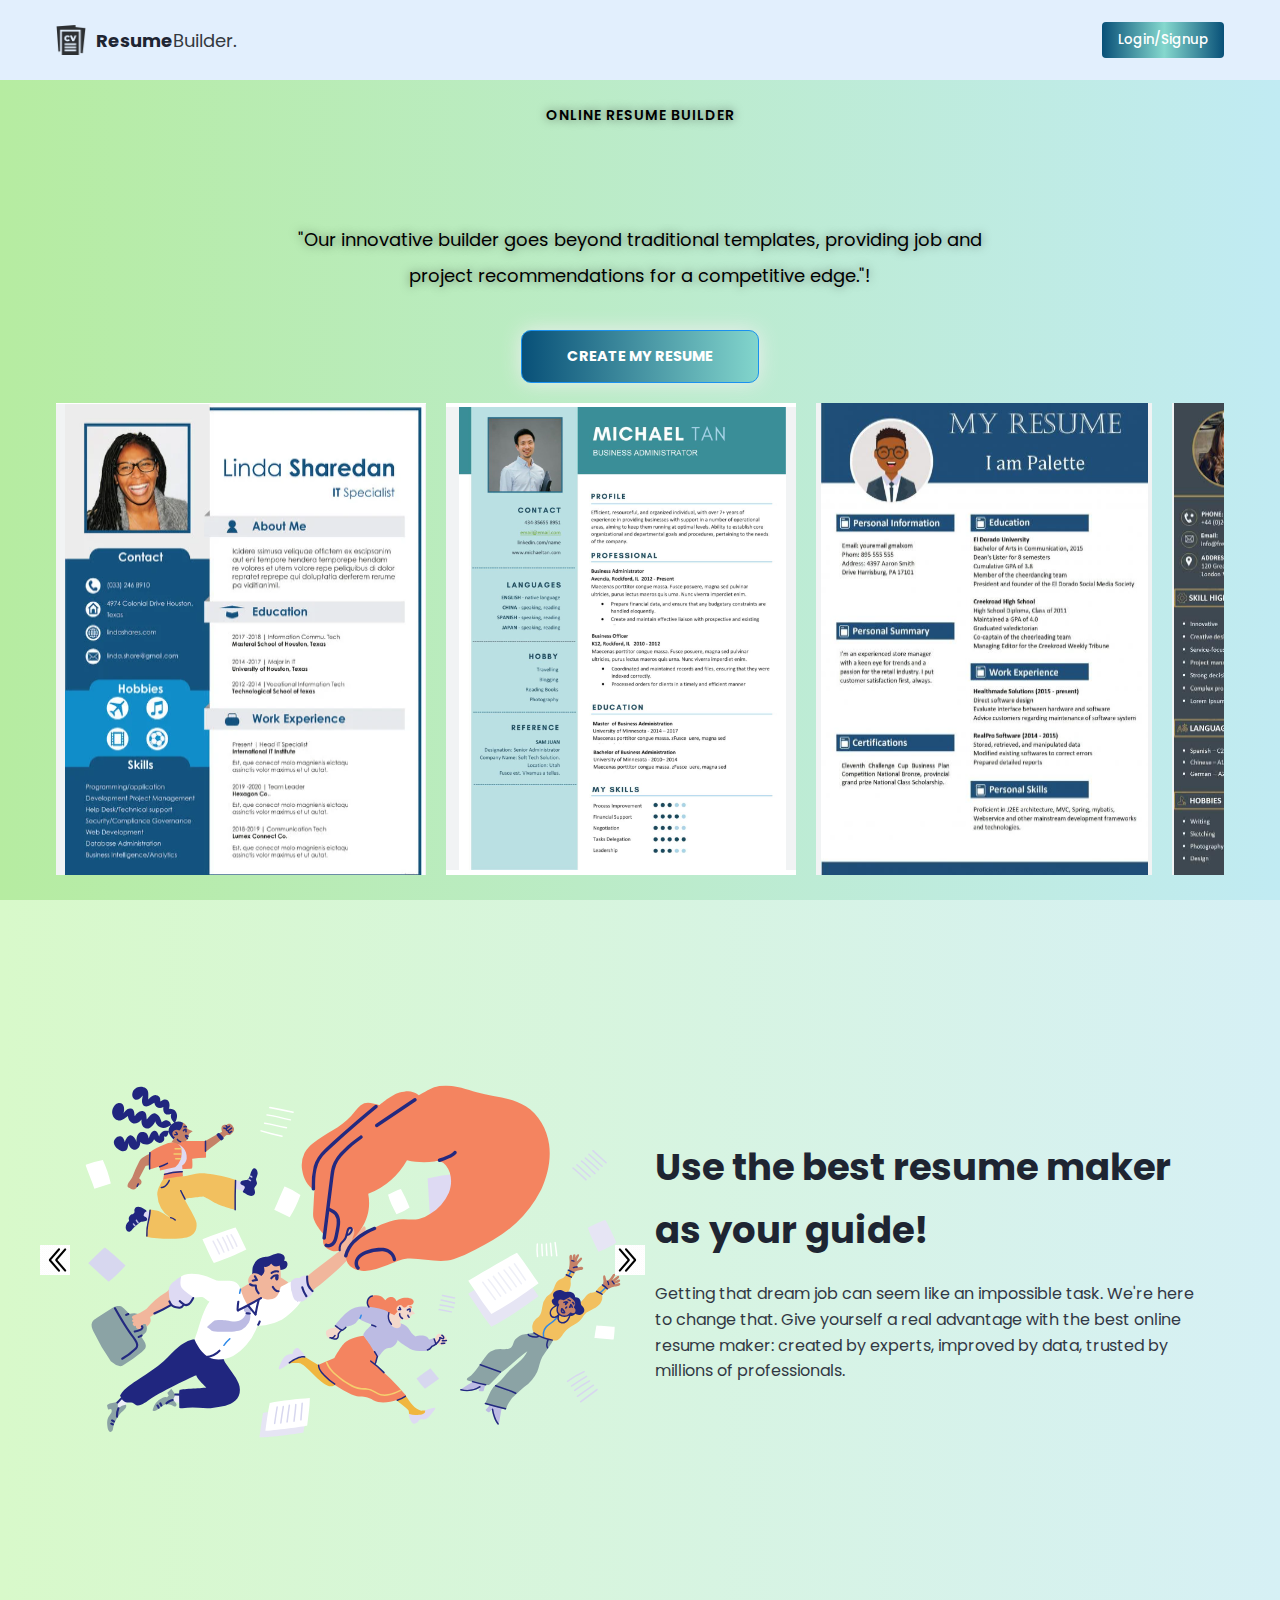
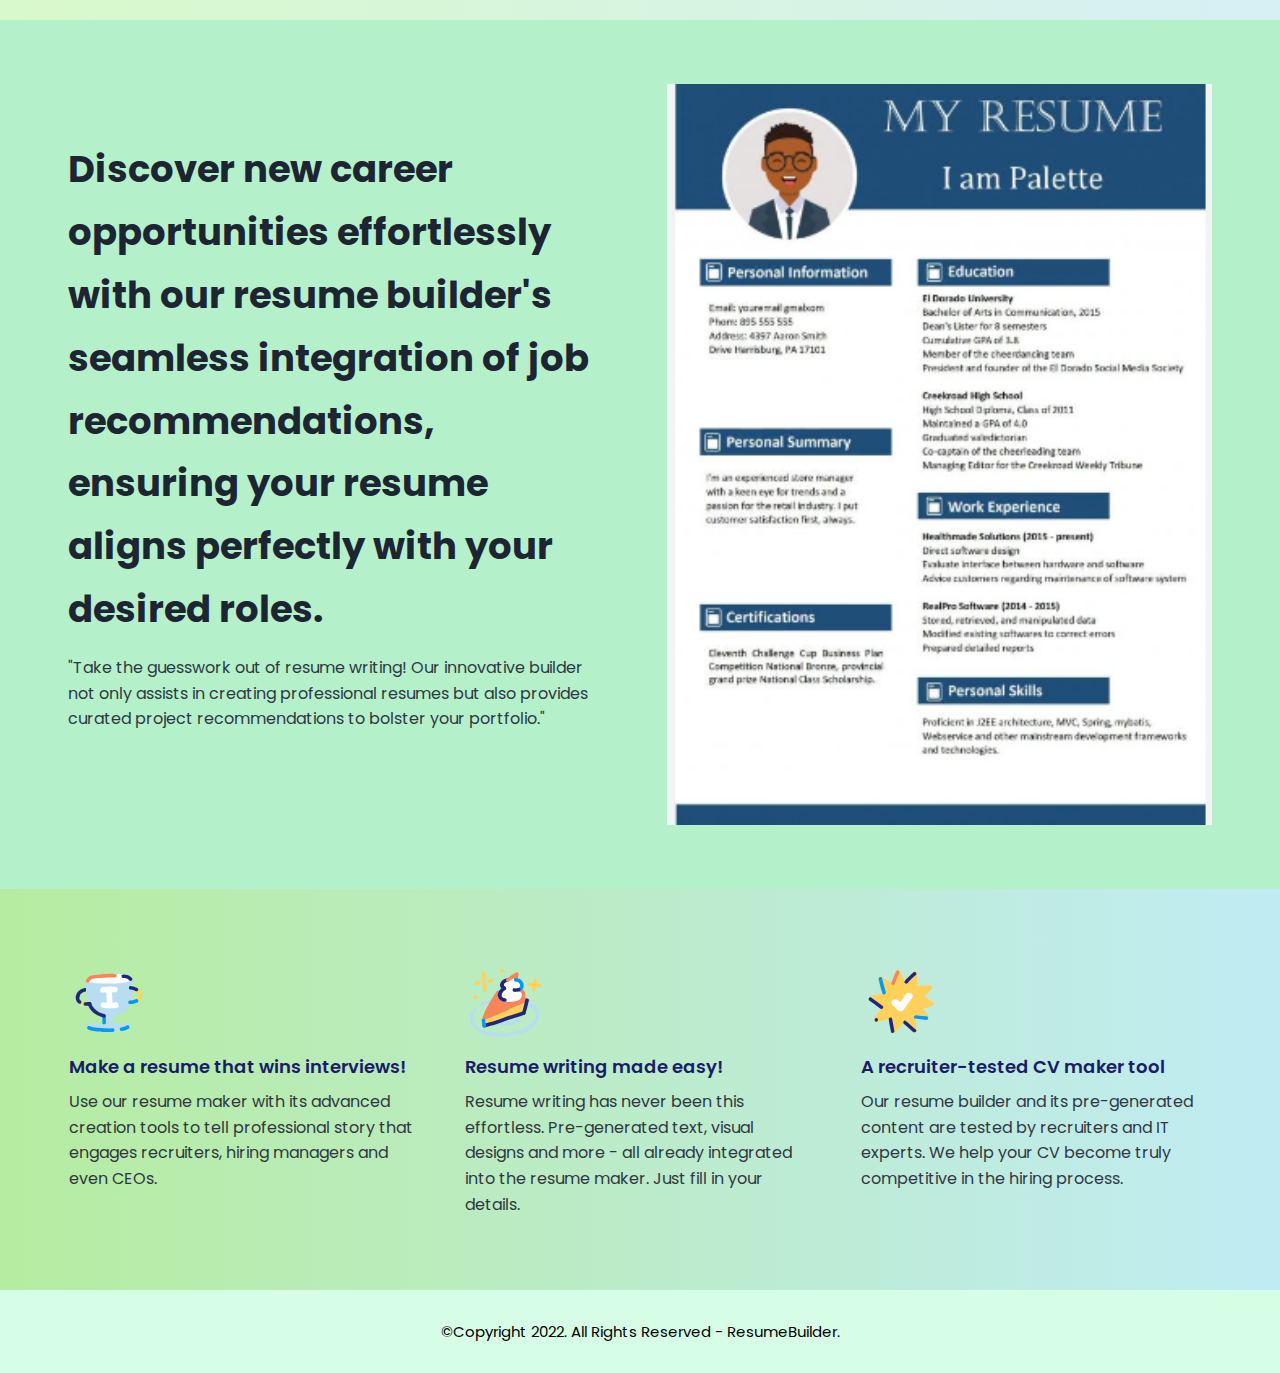
<file: interview/index.html>
<!DOCTYPE html>
<html lang="en">
<head>
    <meta charset="UTF-8">
    <meta name="viewport" content="width=device-width, initial-scale=1.0">
    <title>Resume Builder</title>
    <link rel="icon" type="image/png" href="assests/images/icons8-resume-48.png">
    <link rel="stylesheet" href="assests/css/main.css">
</head>
<style>
    #carousel img {
    display: none;
}

#carousel img.active {
    display: block;
}
.arrow {
    font-size: 32px; 
}
   
    .navbar {
    background-color:#e2effd;
    padding: 15px 0; 
}

.navbar-content {
    display: flex;
    justify-content: space-between; 
    align-items: center; 
}

.navbar-and-toggler {
    display: flex;
    align-items: center; 
}

.navbar-brand {
    display: flex;
    align-items: center; 
    text-decoration: none;
    color: #343a40; 
}

.navbar-brand-icon {
    width: 30px;
    margin-right: 10px; 
}

.navbar-brand-text {
    font-weight: bold; 
}

.navbar-buttons {
    display: flex;
    align-items: center; 
}

.navbar-buttons button {
    margin-left: 10px; 
}
</style>
<body>
    <nav class="navbar bg-white">
        <div class="container">
            <div class="navbar-content d-flex justify-content-between align-items-center">
                <div class="navbar-and-toggler">
                    <a href="index.html" class="navbar-brand">
                        <img src="assests/images/curriculum-vitae.png" alt="" class="navbar-brand-icon">
                        <span class="navbar-brand-text">Resume</span>
                        <span>Builder.</span>
                    </a>
                    <button type="button" class="navbar-toggler-btn">
                        <div class="bar"></div>
                        <div class="bar"></div>
                        <div class="bar"></div>
                    </button>
                </div>
                <div class="navbar-buttons d-flex justify-content-between align-items-center" id="navbarButtons">
                    
                </div>
            </div>
        </div>
    </nav>

    <header class="header bg-bright" id="header">
        <div class="container">
            <div class="header-content text-center">
                <h6 class="text-uppercase text-blue-dark fs-14 fw-6 ls-1 glow-effect">online resume builder</h6>
                <h1 class="lg title glow-effect">Get noticed by employers with a standout resume tailored to your desired roles.</h1>
                <p class="text-dark fs-18 glow-effect">"Our innovative builder goes beyond traditional templates, providing job and project recommendations for a competitive edge."!</p>
                <a href="#" onclick="redirectToResume()" class="btn btn-primary text-uppercase">Create my resume</a>
            </div>
            <div class="marquee-container">
                <div class="marquee-images">
                    <img src="assests/images/1.png">
                    <img src="assests/images/2.png">
                    <img src="assests/images/3.png">
                    <img src="assests/images/4.png">
                    <img src="assests/images/5.png">
                    <img src="assests/images/6.png">
                </div>
            </div>
        </div>
    </header>
    
    <!-- <header class="header bg-bright" id="header">
        <div class="container">
           <div class="header-content text-center"></div>
           <h6 class="text-uppercase text-blue-dark fs-14 fw-6 ls-1">online resume builder</h6>
           <h1 class="lg title">Only 2% of resumes make it pass the first round.Be in the top 2%</h1>
           <p class = "text-dark fs-18">Use professional field-tested resume templates that follow that exact 'resume rules' employers look for. Easy to use and done within minutes - try now for free!</p>
           <a href="#" onclick="redirectToResume()" class="btn btn-primary text-uppercase">Create my resume</a>
          <img src = "assests/images/dublin-resume-templates.avif">
        </div>
        

    </header> -->
    <!-- <div class="section-one">
        <div class="container">
            <div class = "section-one-content">
                <div class="section-one-l">
                    <img src = "assests/images/visual-0c7080adf17f1f207276f613447c924f667dab34b7ac415cd7ef653172defd0b.svg">
                </div>
                <div class = "section-one-r text-center">
                    <h2 class = "lg-title">Use the best resume maker as your guide!</h2>
                    <p class = "text">Getting that dream job can seem like an impossible task. We're here to change that. Give yourself a real advantage with the best online resume maker: created by experts, imporved by data, trusted by millions of professionals.</p>
                    
                </div>
            </div>
        </div>
    </div> -->
    <div class="section-one">
        <div class="container">
            <div class="section-one-content">
                <div class="section-one-l">
                    <div id="carousel">
                        <img src="assests/images/visual-0c7080adf17f1f207276f613447c924f667dab34b7ac415cd7ef653172defd0b.svg" class="active">
                        <img src="assests/images/undraw_analysis_dq08.svg">
                        <img src="assests/images/undraw_experience_design_re_dmqq.svg">
                    </div>
                    <button id="prevBtn" class="arrow"><img src="assests/images/icons8-double-left.gif" alt=""></button>
                    
                    <button id="nextBtn" class="arrow"><img src="assests/images/icons8-double-right.gif" alt=""></button>
                   
                </div>
                <div class="section-one-r text-center">
                    <h2 class="lg-title">Use the best resume maker as your guide!</h2>
                    <p class="text">Getting that dream job can seem like an impossible task. We're here to change that. Give yourself a real advantage with the best online resume maker: created by experts, improved by data, trusted by millions of professionals.</p>
                </div>
            </div>
        </div>
    </div>
    <div class="section-two" style="background-color: #b4f1cb;">
        <div class="container">
            <div class="section-one-content">
                
                <div class="section-one-r text-center">
                    <h2 class="lg-title" >Discover new career opportunities effortlessly with our resume builder's seamless integration of job recommendations, ensuring your resume aligns perfectly with your desired roles.</h2>
                    <p class="text">"Take the guesswork out of resume writing! Our innovative builder not only assists in creating professional resumes but also provides curated project recommendations to bolster your portfolio."</p>
                </div>
                <div class="section-one-l">
                    
                        <!-- <img src="assests/images/visual-0c7080adf17f1f207276f613447c924f667dab34b7ac415cd7ef653172defd0b.svg" class="active"> -->
                        <img src="assests/images/3.png" style="height: auto;">
                        <!-- <img src="assests/images/undraw_experience_design_re_dmqq.svg"> -->
                </div>
            </div>
        </div>
    </div>
    

    <div class = "section-two bg-bright" style="background-color: #d7e7f9;">
        <div class="container">
            <div class="section-two-content">
                <div class = "section-items">
                    <div class = "section-item">
                        <div class = "section-item-icon">
                            <img src = "assests/images/feature-1-edf4481d69166ac81917d1e40e6597c8d61aa970ad44367ce78049bf830fbda5.svg" alt = "">
                        </div>
                        <h5 class = "section-item-title"> Make a resume that wins interviews!</h5>
                        <p class = "text">Use our resume maker with its advanced creation tools to tell professional story that engages recruiters, hiring managers and even CEOs.</p>
                    </div>

                    <div class = "section-item">
                        <div class = "section-item-icon">
                            <img src = "assests/images/feature-2-a7a471bd973c02a55d1b3f8aff578cd3c9a4c5ac4fc74423d94ecc04aef3492b.svg" alt = "">
                        </div>
                        <h5 class = "section-item-title">Resume writing made easy!</h5>
                        <p class = "text">Resume writing has never been this effortless. Pre-generated text, visual designs and more - all already integrated into the resume maker. Just fill in your details.</p>
                    </div>

                    <div class = "section-item">
                        <div class = "section-item-icon">
                            <img src = "assests/images/feature-3-4e87a82f83e260488c36f8105e26f439fdc3ee5009372bb5e12d9421f32eabdd.svg" alt = "">
                        </div>
                        <h5 class = "section-item-title">A recruiter-tested CV maker tool</h5>
                        <p class = "text">Our resume builder and its pre-generated content are tested by recruiters and IT experts. We help your CV become truly competitive in the hiring process.</p>
                    </div>
                </div>
            </div>
        </div>
    </div>

    <footer class = "footer bg-dark">
        <div class="container">
            <div class = "footer-content text-center">
                <p class="fs-15">&copy;Copyright 2022. All Rights Reserved - <span>ResumeBuilder.</span></p>
            </div>
        </div>
    </footer>
    <script>


        var currentImage = 0;
        var images = document.querySelectorAll('#carousel img');
        var totalImages = images.length;
        
        document.getElementById('nextBtn').addEventListener('click', function() {
            images[currentImage].classList.remove('active');
            currentImage = (currentImage + 1) % totalImages;
            images[currentImage].classList.add('active');
        });
        
        document.getElementById('prevBtn').addEventListener('click', function() {
            images[currentImage].classList.remove('active');
            currentImage = (currentImage - 1 + totalImages) % totalImages;
            images[currentImage].classList.add('active');
        });
        
                document.getElementById('loginBtn').addEventListener('click', function() {
                    window.location.href = 'index.html';
                });
            </script>

    
    <script>
      
        document.getElementById('loginBtn').addEventListener('click', function() {
            window.location.href = 'index.html';
        });
    </script>
    <script>
        function logout() {
    localStorage.removeItem('loggedInUser');
    window.location.href = 'index.html';
}
      
        // JavaScript
const navbarButtons = document.getElementById('navbarButtons');
const loggedInUser = JSON.parse(localStorage.getItem('loggedInUser'));

if (loggedInUser) {
    
    const welcomeMessage = document.createElement('span');
    welcomeMessage.innerText = `Welcome, ${loggedInUser.username}`;
    navbarButtons.appendChild(welcomeMessage);
    const logoutButton = document.createElement('button');
    logoutButton.innerText = 'Logout';
    logoutButton.id = 'logoutBtn';
    logoutButton.style.backgroundColor = '#e74c3c';
    logoutButton.style.color = '#fff';
    logoutButton.style.padding = '8px 16px';
    logoutButton.style.border = 'none';
    logoutButton.style.borderRadius = '4px';
    logoutButton.style.cursor = 'pointer';
    logoutButton.addEventListener('click', logout);
    navbarButtons.appendChild(logoutButton);
} else {
    const loginButton = document.createElement('button');
    loginButton.innerText = 'Login/Signup';
    loginButton.style.background = 'linear-gradient(to right, #085078 0%, #85D8CE 51%, #085078 100%)';
loginButton.style.backgroundColor = '#555555'; 
loginButton.style.fontWeight = '500';

loginButton.addEventListener('mouseover', function() {
    loginButton.style.backgroundPosition = 'right center';
    loginButton.style.color = '#fff';
    loginButton.style.textDecoration = 'none';
});

loginButton.addEventListener('mouseout', function() {
    // Reset styles on mouseout if needed
    loginButton.style.backgroundPosition = 'initial';
    loginButton.style.color = 'initial';
    loginButton.style.textDecoration = 'initial';
});

    // loginButton.style.backgroundColor = '#555555';
    loginButton.style.color = '#fff';
    loginButton.style.padding = '8px 16px';
    loginButton.style.border = 'none';
    loginButton.style.borderRadius = '4px';
    loginButton.style.cursor = 'pointer';
    loginButton.addEventListener('click', () => {
        window.location.href = 'login.html';
    });
    navbarButtons.appendChild(loginButton);
}

    </script>
    <script>
    function redirectToResume() {
        
        const loggedInUser = JSON.parse(localStorage.getItem('loggedInUser'));

        if (!loggedInUser) {
            
            alert('Please login or signup to create your resume.');
        } else {
           
            window.location.href = 'resume.html';
        }
    }
</script>
</body>
</html>
</file>
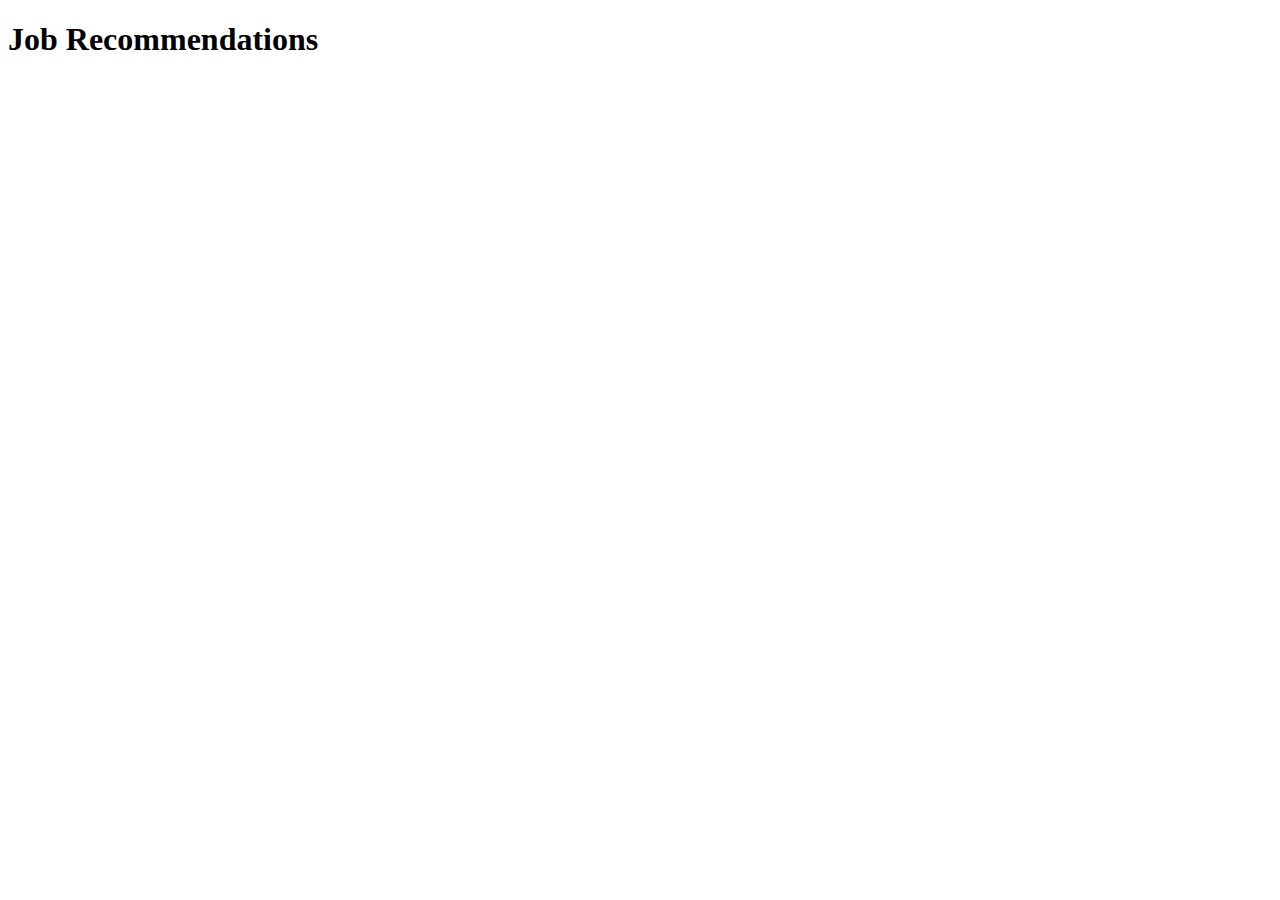
<file: job.html>
<!DOCTYPE html>
<html lang="en">
<head>
    <meta charset="UTF-8">
    <meta name="viewport" content="width=device-width, initial-scale=1.0">
    <title>Project Recommendation</title>
    
</head>
<body>
    <h1>Job Recommendations</h1>
    <!-- Add the jobs-container element here -->
    <div id="jobs-container"></div>
    <script src="interview/assests/js/script1.js"></script>
</body>
</html>
</file>
<file: interview/assests/css/main.css>
@import url('https://fonts.googleapis.com/css2?family=Manrope:wght@200;300;400;500;600;700;800&family=Poppins:ital,wght@0,100;0,200;0,300;0,400;0,500;0,600;0,700;0,800;0,900;1,100;1,200;1,300;1,400;1,500;1,600;1,700;1,800;1,900&display=swap');

:root{
    --clr-blue: #1A91F0;
    --clr-blue-mid: #1170CD;
    --clr-blue-dark: #1A1C6A;
    --clr-white: #fff;
    --clr-bright: #EFF2F9;
    --clr-dark: #1e2532;
    --clr-black: #000;
    --clr-grey: #656e83;
    --clr-green: #084C41;
    --font-poppins: 'Poppins', sans-serif;
    --font-manrope: 'Manrope', sans-serif;;
    --transition: all 300ms ease-in-out;
}

*{
    padding: 0;
    margin: 0;
    box-sizing: border-box;
}

html{
    font-size: 10px;
}

body{
    font-size: 1.6rem;
    font-family: var(--font-poppins);
}



button{
    border: none;
    background-color: transparent;
    outline: 0;
    cursor: pointer;
    font-family: inherit;
}

img{
    width: 100%;
    display: block;
}

a{
    text-decoration: none;
}

/* fonts */
.font-poppins{font-family: var(--font-poppins);}
.font-manrope{font-family: var(--font-manrope);}

/* text colors */
.text-blue{color: var(--clr-blue);}
.text-blue-mid{color: var(--clr-blue-mid);}
.text-blue-dark{color: var(--clr-blue-dark);}
.text-bright{color: var(--clr-bright);}
.text-dark{color: var(--clr-dark);}
.text-grey{color: var(--clr-grey);}
.text-white{color: var(--clr-white);}

/* backgrounds */
.bg-blue{background-color: var(--clr-blue);}
.bg-blue-mid{background-color: var(--clr-blue-mid);}
.bg-blue-dark{background-color: var(--clr-blue-dark);}
.bg-bright{background-color: var(--clr-bright);}
.bg-dark{background-color: var(--clr-dark);}
.bg-grey{background-color: var(--clr-grey);}
.bg-white{background-color: var(--clr-white);}
.bg-black{background-color: var(--clr-black);}
.bg-green{background-color: var(--clr-green);}

.text-center{ text-align: center;}
.text-left{text-align: left;}
.text-right{text-align: right;}
.text-uppercase{text-transform: uppercase;}
.text-lowercase{text-transform: lowercase;}
.text-capitalize{text-transform: capitalize;}
.text{
    color: var(--clr-dark);
    opacity: 0.9;
    margin: 2rem 0;
    line-height: 1.6;
}

.fw-2{font-weight: 200;}
.fw-3{font-weight: 300;}
.fw-4{font-weight: 400;}
.fw-5{font-weight: 500;}
.fw-6{font-weight: 600;}
.fw-7{font-weight: 700;}
.fw-8{font-weight: 800;}

.fs-13{font-size: 13px;}
.fs-14{font-size: 14px;}
.fs-15{font-size: 15px;}
.fs-16{font-size: 16px;}
.fs-17{font-size: 17px;}
.fs-18{font-size: 18px;}
.fs-19{font-size: 19px;}
.fs-20{font-size: 20px;}
.fs-21{font-size: 21px;}
.fs-22{font-size: 22px;}
.fs-23{font-size: 23px;}
.fs-24{font-size: 24px;}
.fs-25{font-size: 25px;}

.ls-1{letter-spacing: 1px;}
.ls-2{letter-spacing: 2px;}

.container{
    max-width: 1200px;
    margin: 0 auto;
    padding: 0 1.6rem;
}

/* bars button */
.bars{
    display: flex;
    flex-direction: column;
    justify-content: space-between;
    height: 16.5px;
    width: 25px;
}
.bars .bar{
    width: 100%;
    height: 2px;
    background-color: var(--clr-blue);
    transition: var(--transition);
}

.bars:hover .bar{
    background-color: var(--clr-dark);
}

/* buttons */
.btn{
    font-size: 14.5px;
    font-weight: 600;
    padding: 1.4rem 1.6rem;
    border-radius: 4px;
    display: inline-block;
}

.btn-primary{
     /* background-color: #141414;  */
     background-image: linear-gradient(to right, #085078 0%, #85D8CE  51%, #085078  100%);
    color: var(--clr-white);
    border: 1px solid var(--clr-blue);
    margin: 10px;
    padding: 15px 45px;
    text-align: center;
    text-transform: uppercase;
    transition: 0.5s;
    background-size: 200% auto;
    color: white;  
    font-weight: 700;          
    box-shadow: 0 0 20px #eee;
    border-radius: 10px;
    
}
         
  .btn-primary:hover {
    background-position: right center; 
    color: #fff;
    text-decoration: none;
  } 
 
.btn-primary:hover{
    background-color: transparent;
    color: var(--clr-dark);
    border-color: var(--clr-grey);
}

.btn-secondary{
    background-color: transparent;
    color: var(--clr-dark);
    border: 1px solid var(--clr-grey);
    transition: var(--transition);
}

.btn-secondary:hover{
    background-color: var(--clr-blue);
    color: var(--clr-white);
    border-color: var(--clr-blue);
}

.btn-group button:first-child, .btn-group a:first-child{
    margin-right: 1rem!important;
}

/* navbar part */
.navbar{
    height: 80px;
    display: flex;
    align-items: center;
    box-shadow: rgba(0, 0, 0, 0.08) 0px 3px 8px;
    background:#e2effd; 
}

.navbar .container{
    width: 100%;
}

.navbar-brand{
    display: flex;
    align-items: center;
    justify-content: flex-start;
    font-size: 1.8rem;
}
.navbar-brand-text{
    color: var(--clr-dark);
    font-weight: 600;
}
.navbar-brand-text span{
    color: var(--clr-blue);
}
.navbar-brand-icon{
    width: 25px;
    margin-right: 6px;
    opacity: 0.8;
}
.brand-and-toggler{
    display: flex;
    align-items: center;
    justify-content: space-between;
}
.header{
    min-height: calc(100vh - 80px);
    display: flex;
    flex-direction: column;
    align-items: center;
    justify-content: center;
}
.header-content{
    max-width: 740px;
    margin-right: auto;
    margin-left: auto;
}
.header-content a {
    margin-bottom: 20px; /* Adjust the space as needed */
}
@keyframes fadeInUp {
    from {
      opacity: 0;
      transform: translateY(20px);
    }
    to {
      opacity: 1;
      transform: translateY(0);
    }
  }
  
  h1.title {
    opacity: 0;
    animation:  fadeInUp 3s ease infinite alternate;;
  }
  
  .glow-effect {
    color: black;
    text-shadow: 0 0 10px rgba(0,0,0,0.5); /* Change the values for more or less intensity */
  }
/* .header-content img{
    max-width: 760px;
    border-top-right-radius: 8px;
    border-top-left-radius: 8px;
    margin-top: 3.5rem;
} */
.lg-title{
    margin: 1.4rem 0;
    font-size: 37px;
    line-height: 1.7;
    color: var(--clr-dark);
}
.header-content p{
    margin-bottom: 2.6rem;
    line-height: 2;
}
.bg-bright{
    /* background-color:#BBF5D1; */
    background: rgb(2,0,36);
background: linear-gradient(90deg, rgba(2,0,36,1) 0%, rgba(182,236,161,1) 0%, rgb(193, 235, 243) 100%);
}
.header .container{
    text-align: center;
}
.marquee-container {
    overflow: hidden;
    white-space: nowrap;
    
}

.marquee-images {
    display: flex; /* Display images in a flex container */
    animation: marquee 20s linear infinite;
}

.marquee-images img {
    margin-right: 20px; /* Adjust the spacing between images */
}

@keyframes marquee {
    from { transform: translateX(0); }
    to { transform: translateX(-100%); }
}
/* section one */


.section-one-l {
    position: relative;
}

.carousel-container {
    position: relative;
}

#carousel img {
    display: none;
}

#carousel img.active {
    display: block;
}

.arrow {
    position: absolute;
    top: 50%;
    transform: translateY(-50%);
    font-size: 40px; 
}

#prevBtn {
    left: -40px; /* Adjust the distance from the left edge of the image */
}

#nextBtn {
    right: -20px; /* Adjust the distance from the right edge of the image */
}

.section-one{
    padding: 64px 0;
    min-height: 80vh;
    display: flex;
    align-items: center;
    /* background-color:#d6fde5; */
    background: rgb(2,0,36);
    background: linear-gradient(90deg, rgb(219, 218, 245) 0%, rgb(216, 249, 202) 0%, rgb(214, 240, 245) 100%);
}
.section-one-l img{
    max-width: 545px;
    margin-right: auto;
    margin-left: auto;
}
.section-one-r{
    margin-top: 4rem;
}

.section-one .btn-group{
    margin-top: 2rem;
}
.section-one-r{
    max-width: 545px;
    margin-right: auto;
    margin-left: auto;
}
.section-one-r .btn-group{
    margin-top: 3rem;
}

/* section two */
.section-two{
    padding: 64px 0;
}
.section-two .section-items{
    display: grid;
    gap: 2rem;
}

.section-two .section-item{
    max-width: 350px;
    text-align: center;
    margin-right: auto;
    margin-left: auto;
}
.section-two .section-item-icon{
    margin: 1rem 0;
}
.section-two .section-item-icon img{
    width: 80px;
    margin-right: auto;
    margin-left: auto;
}
.section-two .section-item-title{
    color: var(--clr-blue-dark);
    font-size: 1.8rem;
    font-weight: 600;
}
.section-two .text{
    margin: 0.9rem 0;
}

/* footer */
.footer{
    padding: 3rem 0;
    background-color: #d6fde5;
}
.footer-content p{
    color: black;
}
.footer-content p span{
    color: black;
}

/* media queries */
@media screen and (min-width: 768px){
    .section-two .section-items{
        grid-template-columns: repeat(2, 1fr);
    }
}

@media screen and (min-width: 992px){
    .section-one-content{
        display: grid;
        grid-template-columns: repeat(2, 1fr);
        column-gap: 3rem;
    }
    .section-one-r{
        text-align: left;
    }
    .section-two .section-items{
        grid-template-columns: repeat(3, 1fr);
    }
    .section-two .section-item{
        text-align: left;
    }
    .section-two .section-item-icon img{
        margin-left: 0;
    }
}



/* resume page */
#about-sc{
    padding: 64px 0;
}

.cv-form-row-title{
    background-color: var(--clr-dark);
    padding: 0.8rem 1.6rem;
    margin-bottom: 2rem;
}

.cv-form-row-title h3{
    color: var(--clr-white);
    font-weight: 500;
    text-transform: uppercase;
    letter-spacing: 1.5px;
    font-size: 1.7rem;
}
.cv-form-blk{
    margin: 3rem 0;
}
.cv-form-row{
    padding: 3rem 2rem 0 2rem;
    border: 1px solid rgba(0, 0, 0, 0.08);
    margin-bottom: 1rem;
    position: relative;
}
textarea{
    resize: none;
}
.form-elem{
    margin-bottom: 3rem;
    position: relative;
}
.form-label{
    display: block;
    font-weight: 600;
    font-size: 14px;
    color: var(--clr-dark);
    margin-bottom: 0.5rem;
}
.form-control{
    border-radius: none;
    border: 1px solid rgba(0, 0, 0, 0.1);
    font-size: 14px;
    padding: 0.8rem 1.6rem;
    font-family: inherit;
    width: 100%;
    outline: 0;
    transition: var(--transition);
}

.form-control:focus{
    border-color: rgba(0, 0, 0, 0.3);
}
.form-text{
    color: #ca0b00;
    font-size: 12px;
    position: absolute;
    letter-spacing: 0.5px;
    top: calc(100% + 2px);
    left: 0;
    width: 100%;
}
.cols-3, .cols-2{
    display: grid;
}
.repeater-add-btn{
    width: 25px;
    height: 25px;
    background-color: var(--clr-blue-mid);
    font-size: 1.6rem;
    color: var(--clr-white);
    margin: 1rem 0;
}
.repeater-remove-btn{
    position: absolute;
    top: 10px;
    right: 10px;
    z-index: 999;
    width: 25px;
    height: 25px;
    border-radius: 50%;
    background-color: #ca0b00;
    color: var(--clr-white);
    font-size: 1.6rem;
}

/* preview section */
.preview-cnt{
    border-radius: 5px;
    display: grid;
    grid-template-columns: 32% auto;
    box-shadow: rgba(149, 157, 165, 0.2) 0px 8px 24px;
    overflow: hidden;
}

.preview-cnt-l{
    padding: 3rem 3rem 2rem 3rem;
}
.preview-cnt-r{
    padding: 3rem 3rem 3rem 4rem;
}
.preview-cnt-l .preview-blk:nth-child(1){
    text-align: center;
}
.preview-image{
    width: 120px;
    height: 120px;
    border-radius: 50%;
    overflow: hidden;
    margin-right: auto;
    margin-left: auto;
}
.preview-image img{
    width: 100%;
    height: 100%;
    object-fit: cover;
}
.preview-item-name{
    font-size: 2.4rem;
    font-weight: 600;
    margin: 1.8rem 0;
    position: relative;
}
.preview-item-name::after{
    position: absolute;
    content: "";
    bottom: -10px;
    width: 50px;
    height: 1.5px;
    background-color: rgba(255, 255, 255, 0.5);
    left: 50%;
    transform: translateX(-50%);
}
.preview-blk{
    padding: 1rem 0;
    margin-bottom: 1rem;
}
.preview-blk-title h3{
    text-transform: uppercase;
    letter-spacing: 0.5px;
    border-bottom: 0.5px solid rgba(0, 0, 0, 0.08);
    padding-bottom: 0.5rem;
}
.preview-blk-title{
    margin-bottom: 1rem;
}
.preview-blk-list .preview-item{
    font-size: 1.5rem;
    margin-bottom: 0.2rem;
    opacity: 0.95;
}
.preview-cnt-r .preview-blk-title{
    color: var(--clr-dark);
}
.preview-cnt-r .preview-blk-list .preview-item{
    margin-top: 1.8rem;
}

.achievements-items.preview-blk-list .preview-item span:first-child,
.educations-items.preview-blk-list .preview-item span:first-child,
.experiences-items.preview-blk-list .preview-item span:first-child{
    display: block;
    font-weight: 600;
    margin-bottom: 1rem;
    background-color: rgba(0, 0, 0, 0.03);
}

.educations-items.preview-blk-list .preview-item span:nth-child(2),
.experiences-items.preview-blk-list .preview-item span:nth-child(2){
    font-weight: 600;
    margin-right: 1rem;
}

.educations-items.preview-blk-list .preview-item span:nth-child(3),
.experiences-items.preview-blk-list .preview-item span:nth-child(3){
    font-style: italic;
    margin-right: 1rem;
}

.educations-items.preview-blk-list .preview-item span:nth-child(4),
.educations-items.preview-blk-list .preview-item span:nth-child(5),
.experiences-items.preview-blk-list .preview-item span:nth-child(4),
.experiences-items.preview-blk-list .preview-item span:nth-child(5){
    margin-right: 1rem;
    background-color: var(--clr-green); 
    color: var(--clr-white);
    padding: 0 1rem;
    border-radius: 0.6rem;
}

.educations-items.preview-blk-list .preview-item span:nth-child(6),
.experiences-items.preview-blk-list .preview-item span:nth-child(6){
    font-size: 13.5px;
    display: block;
    opacity: 0.8;
    margin-top: 1rem;
}
.projects-items.preview-blk-list .preview-item span{
    display: block;
}

@media screen and (min-width: 768px){
    .cols-3{
        grid-template-columns: repeat(3, 1fr);
        column-gap: 2rem;
    }
    .cols-2{
        grid-template-columns: repeat(2, 1fr);
        column-gap: 2rem;
    }
}

@media screen and (min-width: 992px){
    .cv-form-row{
        padding: 3rem 3rem 0rem 3rem;
    }
    .cols-3{
        grid-template-columns: repeat(3, 1fr);
    }
}

.print-btn-sc{
    margin: 2rem 0 6rem 0;
}

/* print section */
@media print{
    body *{
        visibility: hidden;
    }

    .non_print_area{
        display: none;
    }

    .print_area, .print_area *{
        visibility: visible;
    }

    .print_area{
        width: 100%;
        position: absolute;
        left: 0;
        top: 0;
        overflow: hidden;
    }
}
</file>
